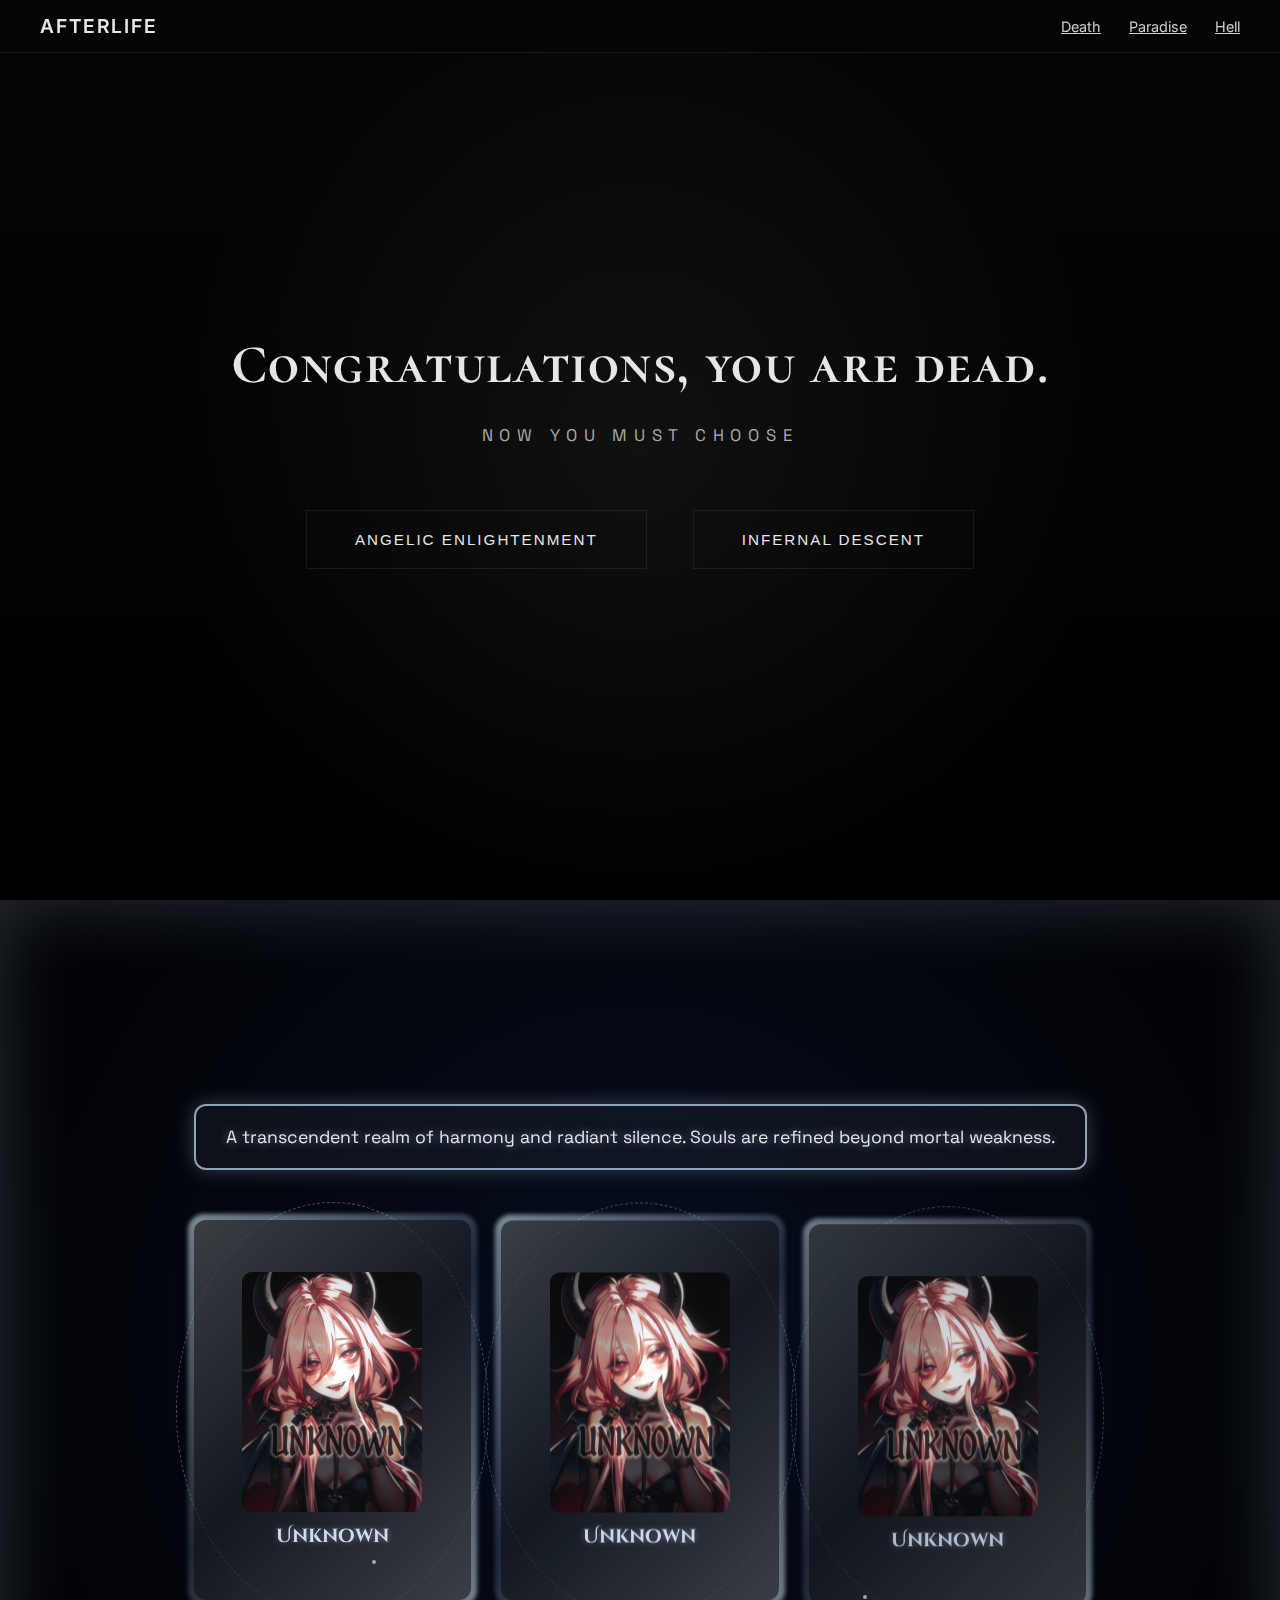
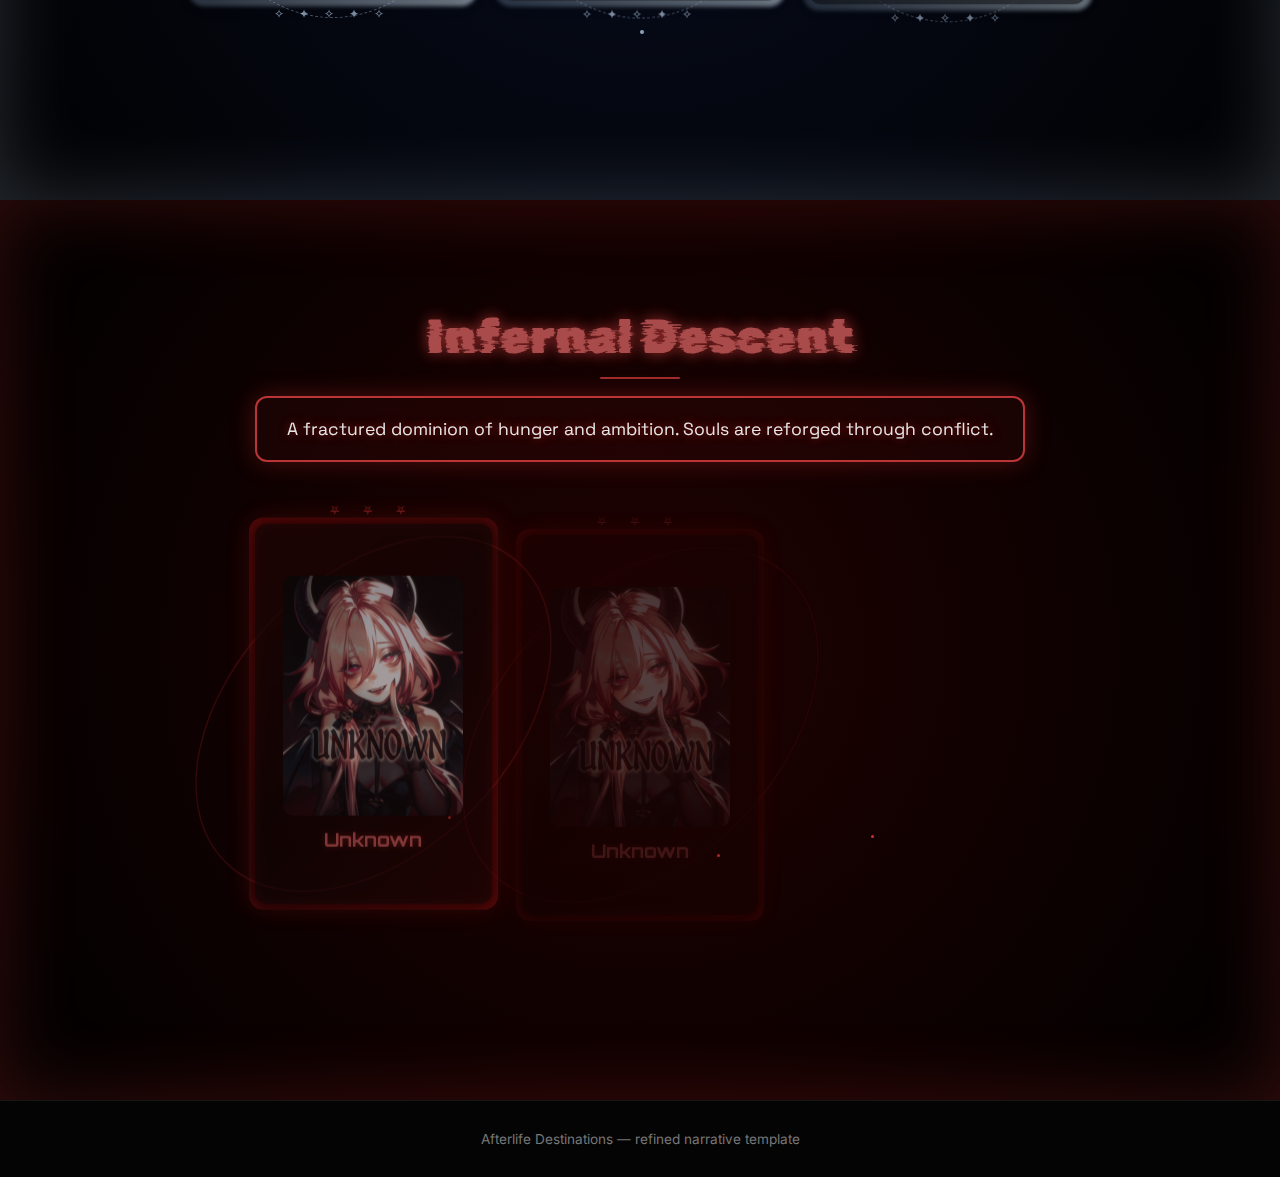
<file: index.html>
<!DOCTYPE html>
<html lang="en">
<head>
<meta charset="UTF-8">
<meta name="viewport" content="width=device-width, initial-scale=1.0">
<title>Afterlife Destinations</title>

<!-- FONTS -->
<link href="https://fonts.googleapis.com/css2?family=Inter:wght@300;400;600&family=Cinzel:wght@400;600;700&family=Cinzel+Decorative:wght@400;700&family=Rubik+Glitch&family=Orbitron:wght@400;700&family=Cormorant+SC:wght@400;600&family=Space+Grotesk:wght@300;400&display=swap" rel="stylesheet">

<!-- GSAP -->
<script src="https://cdnjs.cloudflare.com/ajax/libs/gsap/3.13.2/gsap.min.js"></script>

<style>
:root {
    --bg-main: #040404;
    --angel-accent: #cfdcf2;
    --demon-accent: #c85a5a;
    --text-main: #e6e6e6;
    --text-muted: #a9a9a9;
    --border-soft: rgba(255,255,255,0.08);
}

/* Reset */
* { margin:0; padding:0; box-sizing:border-box; }
html { scroll-behavior: smooth; }
body { background: var(--bg-main); color: var(--text-main); font-family: 'Inter', sans-serif; }

section { min-height: 100vh; padding: 120px 8%; position: relative; overflow:hidden; }

/* HEADER */
header { position: fixed; top:0; width:100%; background: rgba(6,6,6,0.9); backdrop-filter: blur(6px); border-bottom:1px solid var(--border-soft); z-index:1000; }
.nav-container { display:flex; justify-content:space-between; align-items:center; padding:14px 40px; }
.logo { font-weight:600; letter-spacing:2px; font-size:1.2rem; }
nav ul { display:flex; gap:28px; list-style:none; }
nav a { font-size:0.9rem; color:#cfcfcf; transition: opacity 0.2s; }
nav a:hover { opacity:0.6; }

/* HOME */
.home { display:flex; flex-direction:column; justify-content:center; align-items:center; text-align:center; background: radial-gradient(circle at center, rgba(120,120,120,0.12), transparent 60%), linear-gradient(180deg, #050505, #000); }
.home h1 { font-family:'Cormorant SC', serif; font-size:3.4rem; letter-spacing:1.4px; margin-bottom:26px; color: var(--text-main); animation: fadeUp 1s ease forwards; }
.home p { font-family:'Space Grotesk', sans-serif; font-size:1.05rem; letter-spacing:0.4em; text-transform:uppercase; color: var(--text-muted); margin-bottom:64px; animation: fadeUp 1.2s ease forwards; }
.portal-buttons { display:flex; gap:46px; flex-wrap:wrap; justify-content:center; }
.portal-btn { position:relative; padding:20px 48px; font-size:0.95rem; letter-spacing:2px; text-transform:uppercase; background:transparent; border:1px solid var(--border-soft); color: var(--text-main); cursor:pointer; transition: transform 0.35s, border-color 0.35s; }
.portal-btn span { position: relative; z-index:1; }
.portal-btn:hover { transform:translateY(-4px); }
.portal-angel:hover { border-color: var(--angel-accent); }
.portal-demon:hover { border-color: var(--demon-accent); }

/* WORLD LAYOUT */
.world { display:flex; justify-content:center; text-align:center; padding:100px 10%; position:relative; overflow:hidden; }
.world-content { position: relative; z-index:1; }
.world-title { font-size:3rem; margin-bottom:25px; position:relative; animation: fadeUp 1s ease forwards; }
.world-title::after { content:""; display:block; width:80px; height:2px; margin:12px auto 0; border-radius:1px; }
.world-desc { font-size:1.1rem; padding:20px 30px; border-radius:12px; margin-bottom:50px; position:relative; animation: fadeUp 1.2s ease forwards; }

/* CARDS */
.cards { display: grid; grid-template-columns: repeat(auto-fit, minmax(220px,1fr)); gap: 30px; width: 100%; perspective: 1200px; }
.card { width:100%; height:380px; position:relative; cursor: pointer; z-index: 1; }
.card-inner { width:100%; height:100%; transition: transform 0.8s; transform-style: preserve-3d; position: relative; }
.card:hover .card-inner { transform: rotateY(180deg); }
.card-front, .card-back { position: absolute; width:100%; height:100%; backface-visibility: hidden; border-radius:12px; display:flex; flex-direction:column; align-items:center; justify-content:center; padding:15px; box-shadow:0 4px 15px rgba(0,0,0,0.3); }
.card-front { background: rgba(10,10,10,0.6); }
.card-back { background: rgba(0,0,0,0.85); transform: rotateY(180deg); display:flex; flex-direction:column; align-items:center; justify-content:center; padding:20px; text-align:center; border:1px solid var(--border-soft); font-size:1rem; }
.card-img { width:100%; max-width:180px; height:240px; border-radius:10px; overflow:hidden; margin-bottom:12px; background: rgba(0,0,0,0.2); }
.card-img img { width:100%; height:100%; object-fit:cover; display:block; }

/* Tags */
.tags { margin-top: 12px; display:flex; flex-wrap:wrap; justify-content:center; gap:8px; }
.tags span { background: rgba(255,255,255,0.1); color:#fff; padding:3px 8px; font-size:0.75rem; border-radius:6px; text-transform:uppercase; letter-spacing:0.5px; }

/* Детальное описание */
.detail {
    position: fixed;
    top: 50%;
    left: 50%;
    transform: translate(-50%, -50%) scale(0.9);
    width: 90%;
    max-width: 900px;
    max-height: 85vh;
    overflow-y: auto;
    background: rgba(8,8,8,0.95);
    border-radius: 22px;
    border: 1px solid var(--border-soft);
    z-index: 2001;
    display: none;
    opacity: 0;
    transition: all 0.9s ease;
    box-shadow: 0 20px 50px rgba(0,0,0,0.7);
}

.detail.active {
    display: block;
    opacity: 1;
    transform: translate(-50%, -50%) scale(1);
}

/* Кнопка закрытия */
.close-btn {
    position: absolute;
    top: 20px;
    right: 22px;
    width: 30px;
    height: 30px;
    background: rgba(255,255,255,0.1);
    border-radius: 50%;
    display: flex;
    align-items: center;
    justify-content: center;
    cursor: pointer;
    font-size: 1.4rem;
    color: #aaa;
    transition: color 0.3s, transform 0.3s;
    z-index: 10;
}
.close-btn:hover {
    color: #fff;
    transform: rotate(90deg);
}

/* Сетка детального описания */
.detail-grid {
    display: grid;
    grid-template-columns: 320px 1fr;
    gap: 44px;
    padding: 46px;
}

.detail-grid img {
    width: 100%;
    border-radius: 16px;
    box-shadow: 0 0 30px rgba(0,0,0,0.6);
}

/* Текстовые блоки в деталях */
.detail h2 {
    font-family: 'Cinzel Decorative', serif;
    font-size: 2rem;
    margin-bottom: 20px;
}
.angel-detail h2 { color: var(--angel-accent); }
.demon-detail h2 { color: var(--demon-accent); }

.block {
    margin-bottom: 32px;
}
.block h4 {
    font-family: 'Space Grotesk', sans-serif;
    font-size: 0.75rem;
    letter-spacing: 0.35em;
    text-transform: uppercase;
    color: var(--text-muted);
    margin-bottom: 10px;
}
.block p {
    font-size: 0.98rem;
    line-height: 1.65;
    color: #ddd;
}

/* Черты характера */
.traits {
    display: flex;
    flex-wrap: wrap;
    gap: 12px;
}
.traits span {
    font-family: 'Inter', sans-serif;
    font-size: 0.75rem;
    padding: 7px 14px;
    border: 1px solid rgba(255,255,255,0.15);
    border-radius: 10px;
    background: rgba(255,255,255,0.02);
}

/* Сценарий ролевой игры */
.roleplay-scenario {
    background: rgba(255,255,255,0.02);
    border-left: 3px solid;
    padding: 15px;
    margin: 15px 0;
}
.angel-detail .roleplay-scenario { 
    border-left-color: var(--angel-accent);
    background: rgba(200,220,255,0.05);
}
.demon-detail .roleplay-scenario { 
    border-left-color: var(--demon-accent);
    background: rgba(255,100,100,0.05);
}

/* Ваша роль */
.your-role {
    display: inline-block;
    padding: 5px 15px;
    border-radius: 20px;
    font-size: 0.8rem;
    font-weight: 600;
    margin-top: 10px;
}
.angel-detail .your-role { 
    background: rgba(200,220,255,0.2); 
    color: var(--angel-accent);
}
.demon-detail .your-role { 
    background: rgba(255,100,100,0.2); 
    color: var(--demon-accent);
}

/* Подсказка */
.hint {
    margin-top: 18px;
    font-size: 0.75rem;
    color: #777;
    font-family: 'Space Grotesk', sans-serif;
    letter-spacing: 0.15em;
}

/* Оверлей для модального окна */
.overlay {
    position: fixed;
    top: 0;
    left: 0;
    width: 100%;
    height: 100%;
    background: rgba(0,0,0,0.85);
    z-index: 2000;
    display: none;
    opacity: 0;
    transition: opacity 0.9s ease;
    backdrop-filter: blur(5px);
}
.overlay.active {
    display: block;
    opacity: 1;
}

/* ANIMATIONS */
@keyframes fadeUp { 0% { opacity:0; transform:translateY(30px);} 100% { opacity:1; transform:translateY(0); } }
@keyframes floatParticle { 0% { transform:translateY(0) scale(0.5); opacity:0;} 50% {opacity:1;} 100%{transform:translateY(-200px) scale(1); opacity:0;} }
@keyframes fireParticle { 0% { transform:translateY(0) scale(0.5) rotate(0deg); opacity:0;} 50%{opacity:1;} 100%{transform:translateY(-150px) scale(1) rotate(360deg); opacity:0;} }
@keyframes rotateSlow {
    from { transform: rotate(0deg); }
    to   { transform: rotate(360deg); }
}

@keyframes rotateReverse {
    from { transform: rotate(45deg); }
    to   { transform: rotate(-315deg); }
}


/* ANGELS */
.angels { 
  background: radial-gradient(circle at center, rgba(10,20,50,0.6), rgba(0,0,0,0.8)); 
  box-shadow: inset 0 0 80px rgba(200,225,255,0.2);
}
.angels .world-title { color: var(--angel-accent); font-family:'Cinzel', serif; text-shadow: 0 0 15px rgba(200,225,255,0.7); }
.angels .world-title::after { background: rgba(200,225,255,0.7); }
.angels .world-desc { border:2px solid rgba(200,225,255,0.7); box-shadow:0 0 20px rgba(200,225,255,0.25); background: rgba(220,240,255,0.05); text-shadow:0 0 10px rgba(200,225,255,0.5); font-family:'Space Grotesk', sans-serif; }
.angels .card-front h3, .angels .card-back p { font-family: 'Cinzel Decorative', serif; color: var(--angel-accent); text-shadow:0 0 6px rgba(200,225,255,0.4); }
.angels .particle { position:absolute; width:4px; height:4px; background: rgba(200,225,255,0.7); border-radius:50%; pointer-events:none; animation: floatParticle 4s linear infinite; }

/* DEMONS */
.demons { 
  background: radial-gradient(circle at center, rgba(50,0,0,0.6), rgba(0,0,0,0.9)); 
  box-shadow: inset 0 0 80px rgba(255,60,60,0.2);
}
.demons .world-title { color: var(--demon-accent); font-family:'Rubik Glitch', cursive; text-shadow: 0 0 15px rgba(255,80,80,0.7); }
.demons .world-title::after { background: rgba(255,75,75,0.7); }
.demons .world-desc { border:2px solid rgba(255,75,75,0.7); box-shadow:0 0 25px rgba(255,60,60,0.25); background: rgba(255,50,50,0.05); text-shadow:0 0 10px rgba(255,50,50,0.5); font-family:'Space Grotesk', sans-serif; }
.demons .card-front h3, .demons .card-back p { font-family: 'Orbitron', sans-serif; color: var(--demon-accent); text-shadow:0 0 6px rgba(255,75,75,0.4); }
.demons .particle { position:absolute; width:3px; height:3px; background: rgba(255,60,60,0.8); border-radius:50%; pointer-events:none; animation: fireParticle 3s linear infinite; }

/* FOOTER */
footer { text-align:center; padding:30px; font-size:0.85rem; color:#777; border-top:1px solid var(--border-soft); }

/* =============================== */
/* CARD FRAMES & GLYPHS DECORATION */
/* =============================== */

/* Общая база для декора карточек */
.card {
    position: relative;
    z-index: 1;
}

/* ---------- ANGELS CARDS ---------- */

.angels .card::before {
    content: "";
    position: absolute;
    inset: -6px;
    border-radius: 16px;
    background:
      linear-gradient(135deg,
        rgba(220,240,255,0.6),
        rgba(160,200,255,0.2),
        rgba(220,240,255,0.6));
    z-index: -1;
    filter: blur(2px);
    opacity: 1; /* Изменено с 0 на 1 */
    transition: opacity 0.8s, filter 0.8s; /* Добавлен transition для filter */
}

.angels .card:hover::before {
    opacity: 1;
    filter: blur(4px); /* Усиливаем размытие при наведении */
}

.angels .card::after {
    content: "✧ ✦ ✧ ✦ ✧";
    position: absolute;
    bottom: -22px;
    left: 50%;
    transform: translateX(-50%);
    font-family: 'Cinzel Decorative', serif;
    font-size: 0.75rem;
    letter-spacing: 6px;
    color: rgba(200,225,255,0.6);
    opacity: 1; /* Изменено с 0 на 1 */
    transition: opacity 0.8s, letter-spacing 0.8s;
}

.angels .card:hover::after {
    opacity: 1;
    letter-spacing: 8px; /* Увеличиваем межбуквенное расстояние при наведении */
}

/* Вращающиеся глифы вокруг карточки ангелов */
.angels .card-inner::before {
    content: "";
    position: absolute;
    inset: -18px;
    border-radius: 50%;
    border: 1px dashed rgba(200,225,255,0.35);
    animation: rotateSlow 40s linear infinite;
    animation-play-state: paused;
    pointer-events: none;
}


.angels .card:hover .card-inner::before {
    opacity: 1;
    transform: rotate(360deg);
}

/* ---------- DEMONS CARDS ---------- */

/* Адские вращающиеся кольца */
.demons .card::before {
    content: "";
    position: absolute;
    inset: -6px;
    border-radius: 14px;
    background:
      linear-gradient(135deg,
        rgba(120,0,0,0.6),
        rgba(40,0,0,0.8),
        rgba(120,0,0,0.6));
    z-index: -1;
    box-shadow:
      inset 0 0 20px rgba(255,60,60,0.4),
      0 0 25px rgba(255,60,60,0.25);
      transition: filter 0.8s ease, opacity 0.8s ease;
}

.demons .card::after {
    content: "⛧ ⛧ ⛧";
    position: absolute;
    top: -22px;
    left: 50%;
    transform: translateX(-50%);
    font-family: 'Orbitron', sans-serif;
    font-size: 0.75rem;
    letter-spacing: 10px;
    color: rgba(255,60,60,0.7);
    animation: demonGlyphPulse 2.5s ease-in-out infinite;
}

/* Адские вращающиеся кольца */
.demons .card-inner::before {
    content: "";
    position: absolute;
    inset: -20px;
    border-radius: 50%;
    border: 1px solid rgba(255,60,60,0.4);
    transform: rotate(45deg);
    animation: rotateReverse 22s linear infinite;
    animation-play-state: paused;
    pointer-events: none;
}

.demons .card:hover .card-inner::before {
    opacity: 1;
    letter-spacing: 8px; /* Увеличиваем межбуквенное расстояние при наведении */
}

.demons .card:hover::before {
    filter: blur(4px);
  box-shadow:
      inset 0 0 30px rgba(255,60,60,0.6),
      0 0 35px rgba(255,60,60,0.4);
}

/* Адаптивность */
@media (max-width: 768px) {
    .detail-grid {
        grid-template-columns: 1fr;
        gap: 30px;
        padding: 30px;
    }
    
    .detail-grid img {
        max-width: 250px;
        margin: 0 auto;
    }
}
</style>
</head>
<body>

<header>
<div class="nav-container">
    <div class="logo">AFTERLIFE</div>
    <nav>
        <ul>
            <li><a href="#home">Death</a></li>
            <li><a href="#angels">Paradise</a></li>
            <li><a href="#demons">Hell</a></li>
        </ul>
    </nav>
</div>
</header>

<!-- HOME -->
<section id="home" class="home">
<h1>Congratulations, you are dead.</h1>
<p>Now you must choose</p>
<div class="portal-buttons">
    <button class="portal-btn portal-angel" onclick="location.href='#angels'"><span>Angelic Enlightenment</span></button>
    <button class="portal-btn portal-demon" onclick="location.href='#demons'"><span>Infernal Descent</span></button>
</div>
</section>

<!-- ANGELS -->
<section id="angels" class="world angels">
<div class="world-content">
    <div class="world-title">Angelic Enlightenment</div>
    <div class="world-desc">A transcendent realm of harmony and radiant silence. Souls are refined beyond mortal weakness.</div>

    <div class="cards">
        <!-- Seraph Card -->
        <div class="card" data-character="seraph">
            <div class="card-inner">
                <div class="card-front">
                    <div class="card-img"><img src="Сайт/images/2.jpg" alt="Unknown"></div>
                    <h3>Unknown</h3>
                </div>
                <div class="card-back">
                    <p>?</p>
                    <div class="tags">
                        <span>?</span>
                        <span>?</span>
                        <span>?</span>
                        <span>?</span>
                    </div>
                </div>
            </div>
        </div>
        
        <!-- Archon Card -->
        <div class="card" data-character="archon">
            <div class="card-inner">
                <div class="card-front">
                    <div class="card-img"><img src="Сайт/images/2.jpg" alt="Unknown"></div>
                    <h3>Unknown</h3>
                </div>
                <div class="card-back">
                    <p>?</p>
                    <div class="tags">
                        <span>?</span>
                        <span>?</span>
                        <span>?</span>
                        <span>?</span>
                    </div>
                </div>
            </div>
        </div>
        
        <!-- Virtue Card -->
        <div class="card" data-character="virtue">
            <div class="card-inner">
                <div class="card-front">
                    <div class="card-img"><img src="Сайт/images/2.jpg" alt="Unknown"></div>
                    <h3>Unknown</h3>
                </div>
                <div class="card-back">
                    <p>?</p>
                    <div class="tags">
                        <span>?</span>
                        <span>?</span>
                        <span>?</span>
                        <span>?</span>
                    </div>
                </div>
            </div>
        </div>
    </div>

    <!-- Angel Particles -->
    <div class="particle" style="top:80%; left:20%; animation-delay:0s;"></div>
    <div class="particle" style="top:90%; left:50%; animation-delay:1s;"></div>
    <div class="particle" style="top:85%; left:75%; animation-delay:2s;"></div>
</div>
</section>

<!-- DEMONS -->
<section id="demons" class="world demons">
<div class="world-content">
    <div class="world-title">Infernal Descent</div>
    <div class="world-desc">A fractured dominion of hunger and ambition. Souls are reforged through conflict.</div>

    <div class="cards">
        <!-- Unnamed Bot Card -->
        <div class="card" data-character="unnamed-bot">
            <div class="card-inner">
                <div class="card-front">
                    <div class="card-img"><img src="Сайт/images/2.jpg" alt="Unknown"></div>
                    <h3>Unknown</h3>
                </div>
                <div class="card-back">
                    <p>?</p>
                    <div class="tags">
                        <span>?</span>
                        <span>?</span>
                        <span>?</span>
                        <span>?</span>
                        <span>?</span>
                    </div>
                </div>
            </div>
        </div>
        
        <!-- Imp Lord Card -->
        <div class="card" data-character="imp-lord">
            <div class="card-inner">
                <div class="card-front">
                    <div class="card-img"><img src="Сайт/images/2.jpg" alt="Unknown"></div>
                    <h3>Unknown</h3>
                </div>
                <div class="card-back">
                    <p>?</p>
                    <div class="tags">
                        <span>?</span>
                        <span>?</span>
                        <span>?</span>
                        <span>?</span>
                    </div>
                </div>
            </div>
        </div>
        
        <!-- Abyss Knight Card -->
        <div class="card" data-character="abyss-knight">
            <div class="card-inner">
                <div class="card-front">
                    <div class="card-img"><img src="Сайт/images/2.jpg" alt="Unknown"></div>
                    <h3>Unknown</h3>
                </div>
                <div class="card-back">
                    <p>?</p>
                    <div class="tags">
                        <span>?</span>
                        <span>?</span>
                        <span>?</span>
                        <span>?</span>
                    </div>
                </div>
            </div>
        </div>

    <!-- Demon Particles -->
    <div class="particle" style="top:80%; left:25%; animation-delay:0s;"></div>
    <div class="particle" style="top:90%; left:60%; animation-delay:0.5s;"></div>
    <div class="particle" style="top:85%; left:80%; animation-delay:1s;"></div>
</div>
</section>

<footer>Afterlife Destinations — refined narrative template</footer>

<!-- Детальные описания (скрыты по умолчанию) -->
<div class="overlay" id="overlay"></div>

<!-- Seraph Detail -->
<div class="detail angel-detail" id="seraph-detail">
    <div class="close-btn">&times;</div>
    <div class="detail-grid">
        <img src="Сайт/images/2.jpg" alt="Unknown">
        <div>
            <h2>Unknown</h2>
            <div class="block">
                <h4>Biography & Personality</h4>
                <p>
                    ?
                </p>
            </div>
            <div class="block">
                <h4>Personality Traits</h4>
                <div class="traits">
                    <span>?</span>
                    <span>?</span>
                    <span>?</span>
                    <span>?</span>
                    <span>?</span>
                </div>
            </div>
            <div class="block">
                <h4>Roleplay Scenario</h4>
                <p>
                    ?
                </p>
            </div>
            <div class="block">
                <h4>Your Role</h4>
                <p>
                    ?
                </p>
                <div class="your-role">?</div>
            </div>
            <div class="hint">Click the cross to close the description</div>
        </div>
    </div>
</div>

<!-- Archon Detail -->
<div class="detail angel-detail" id="archon-detail">
    <div class="close-btn">&times;</div>
    <div class="detail-grid">
        <img src="Сайт/images/2.jpg" alt="Unknown">
        <div>
            <h2>Unknown</h2>
            <div class="block">
                <h4>Biography & Personality</h4>
                <p>
                    ?
                </p>
            </div>
            <div class="block">
                <h4>Personality Traits</h4>
                <div class="traits">
                    <span>?</span>
                    <span>?</span>
                    <span>?</span>
                    <span>?</span>
                    <span>?</span>
                </div>
            </div>
            <div class="block">
                <h4>Roleplay Scenario</h4>
                <p>
                    ?
                </p>
            </div>
            <div class="block">
                <h4>Your Role</h4>
                <p>
                    ?
                </p>
                <div class="your-role">?</div>
            </div>
            <div class="hint">Click the cross to close the description</div>
        </div>
    </div>
</div>

<!-- Virtue Detail -->
<div class="detail angel-detail" id="virtue-detail">
    <div class="close-btn">&times;</div>
    <div class="detail-grid">
        <img src="Сайт/images/2.jpg" alt="Unknown">
        <div>
            <h2>Unknown</h2>
            <div class="block">
                <h4>Biography & Personality</h4>
                <p>
                    ?
                </p>
            </div>
            <div class="block">
                <h4>Personality Traits</h4>
                <div class="traits">
                    <span>?</span>
                    <span>?</span>
                    <span>?</span>
                    <span>?</span>
                    <span>?</span>
                </div>
            </div>
            <div class="block">
                <h4>Roleplay Scenario</h4>
                <p>
                    ?
                </p>
            </div>
            <div class="block">
                <h4>Your Role</h4>
                <p>
                   ?
                </p>
                <div class="your-role">?</div>
            </div>
            <div class="hint">Click the cross to close the description</div>
        </div>
    </div>
</div>

<!-- Unnamed Bot Detail -->
<div class="detail demon-detail" id="unnamed-bot-detail">
    <div class="close-btn">&times;</div>
    <div class="detail-grid">
       <img src="Сайт/images/2.jpg" alt="Unknown">
        <div>
            <h2>Unknown</h2>
            <div class="block">
                <h4>Biography & Personality</h4>
                <p>
                   ?
                </p>
            </div>
            <div class="block">
                <h4>Personality Traits</h4>
                <div class="traits">
                    <span>?</span>
                    <span>?</span>
                    <span>?</span>
                    <span>?</span>
                    <span>?</span>
                </div>
            </div>
            <div class="block">
                <h4>Roleplay Scenario</h4>
                <p>
                    ?
                </p>
            </div>
            <div class="block">
                <h4>Your Role</h4>
                <p>
                    ?
                </p>
                <div class="your-role">?</div>
            </div>
            <div class="hint">Click the cross to close the description</div>
        </div>
    </div>
</div>

<!-- Imp Lord Detail -->
<div class="detail demon-detail" id="imp-lord-detail">
    <div class="close-btn">&times;</div>
    <div class="detail-grid">
        <img src="Сайт/images/2.jpg" alt="Unknown">
        <div>
            <h2>Unknown</h2>
            <div class="block">
                <h4>Biography & Personality</h4>
                <p>
                   ?
                </p>
            </div>
            <div class="block">
                <h4>Personality Traits</h4>
                <div class="traits">
                    <span>?</span>
                    <span>?</span>
                    <span>?</span>
                    <span>?</span>
                    <span>?</span>
                </div>
            </div>
            <div class="block">
                <h4>Roleplay Scenario</h4>
                <p>
                    ?
                </p>
            </div>
            <div class="block">
                <h4>Your Role</h4>
                <p>
                    ?
                </p>
                <div class="your-role">?</div>
            </div>
            <div class="hint">Click the cross to close the description</div>
        </div>
    </div>
</div>

<!-- Abyss Knight Detail -->
<div class="detail demon-detail" id="abyss-knight-detail">
    <div class="close-btn">&times;</div>
    <div class="detail-grid">
        <img src="Сайт/images/2.jpg" alt="Unknown">
        <div>
            <h2>Unknown</h2>
            <div class="block">
                <h4>Biography & Personality</h4>
                <p>
                   ?
                </p>
            </div>
            <div class="block">
                <h4>Personality Traits</h4>
                <div class="traits">
                    <span>?</span>
                    <span>?</span>
                    <span>?</span>
                    <span>?</span>
                    <span>?</span>
                </div>
            </div>
            <div class="block">
                <h4>Roleplay Scenario</h4>
                <p>
                    ?
                </p>
            </div>
            <div class="block">
                <h4>Your Role</h4>
                <p>
                    ?
                </p>
                <div class="your-role">?</div>
            </div>
            <div class="hint">Click the cross to close the description</div>
        </div>
    </div>
</div>

<script>
document.addEventListener('DOMContentLoaded', function() {
    const cards = document.querySelectorAll('.card');
    const overlay = document.getElementById('overlay');
    const closeButtons = document.querySelectorAll('.close-btn');
    const details = document.querySelectorAll('.detail');
    
    // Открытие детального описания при клике на карточку
    cards.forEach(card => {
        card.addEventListener('click', function(e) {
            e.stopPropagation();
            const characterId = this.getAttribute('data-character');
            openDetail(characterId);
        });
    });
    
// Замените текущие функции openDetail и обработчики закрытия этим кодом:

// Открытие детального описания с анимацией
function openDetail(characterId) {
    // Скрываем все описания
    details.forEach(detail => {
        detail.classList.remove('active');
        detail.style.display = 'none';
    });
    
    // Показываем нужное описание
    const detailElement = document.getElementById(`${characterId}-detail`);
    if (detailElement) {
        // Показываем элемент без анимации
        detailElement.style.display = 'block';
        overlay.style.display = 'block';
        document.body.style.overflow = 'hidden';
        
        // Небольшая задержка для применения начальных стилей
        setTimeout(() => {
            detailElement.classList.add('active');
            overlay.classList.add('active');
        }, 10);
    }
}

// Закрытие детального описания с анимацией
function closeAllDetails() {
    // Запускаем анимацию исчезновения
    details.forEach(detail => detail.classList.remove('active'));
    overlay.classList.remove('active');
    
    // После завершения анимации скрываем элементы
    setTimeout(() => {
        details.forEach(detail => detail.style.display = 'none');
        overlay.style.display = 'none';
        document.body.style.overflow = 'auto';
    }, 300); // Время должно совпадать с transition в CSS (0.9s = 900ms)
}

// Обновленные обработчики событий
closeButtons.forEach(btn => {
    btn.addEventListener('click', function(e) {
        e.stopPropagation();
        closeAllDetails();
    });
});

// Закрытие по клику на оверлей
overlay.addEventListener('click', function() {
    closeAllDetails();
});

// Закрытие по Escape
document.addEventListener('keydown', function(e) {
    if (e.key === 'Escape') {
        closeAllDetails();
    }
});
    
    // GSAP анимации
    gsap.from('.world-title', {
        scrollTrigger: {
            trigger: '.world',
            start: 'top 80%',
        },
        y: 50,
        opacity: 0,
        duration: 1,
        stagger: 0.3
    });
    
    gsap.from('.card', {
        scrollTrigger: {
            trigger: '.cards',
            start: 'top 85%',
        },
        y: 30,
        opacity: 0,
        duration: 0.8,
        stagger: 0.2
    });
});
</script>
</body>
</html>
</file>
